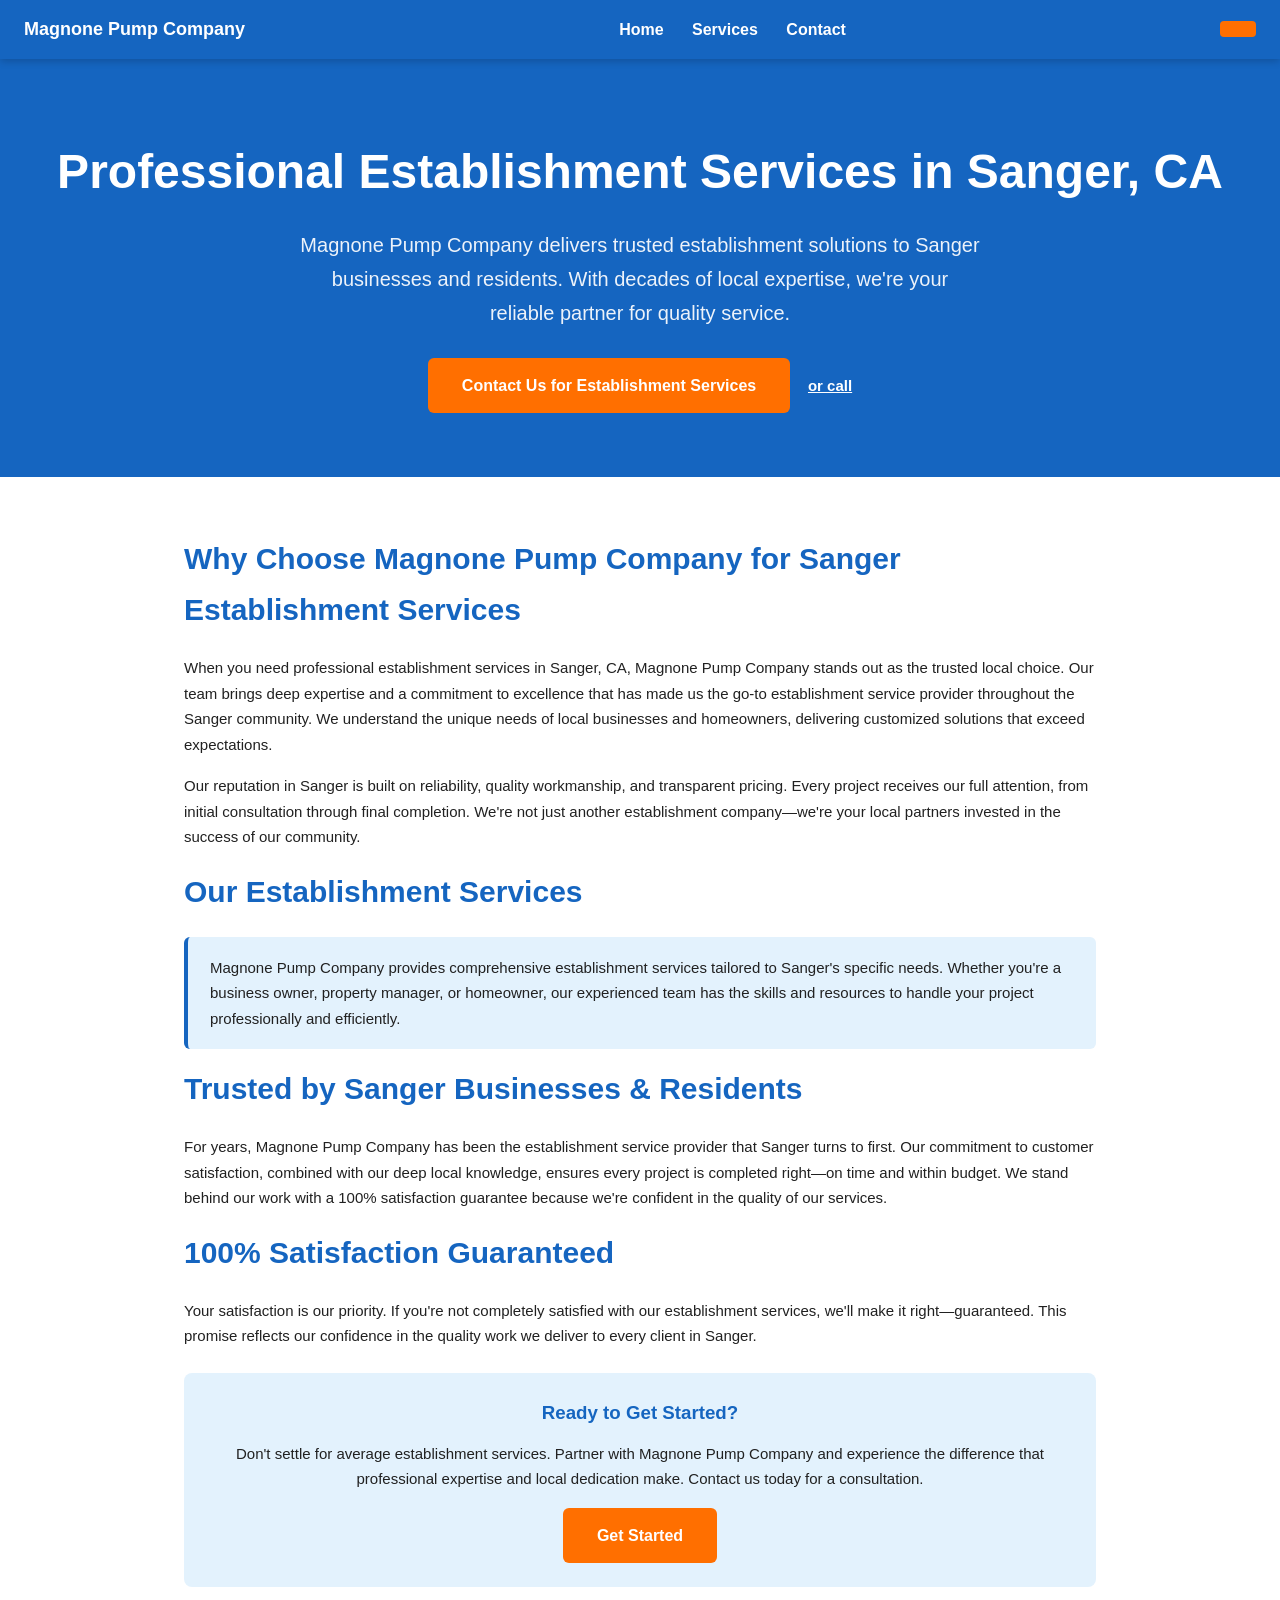
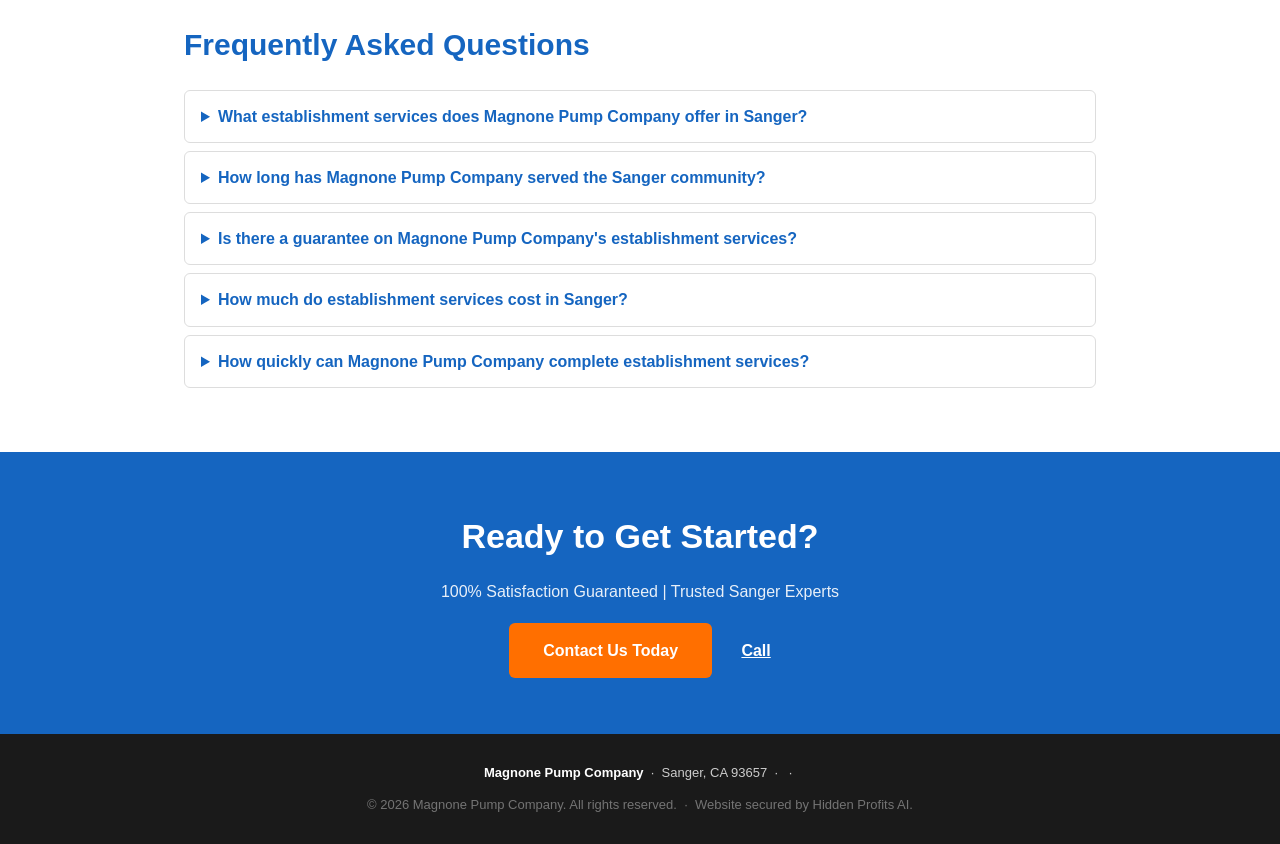
<file: index.html>
<!DOCTYPE html>
<html lang="en">
<head>
<meta charset="UTF-8">
<meta name="viewport" content="width=device-width, initial-scale=1.0">
<title>Magnone Pump Company | Trusted Establishment in Sanger, CA</title>
<meta name="description" content="Professional establishment services in Sanger, CA. Trusted local expertise with guaranteed results. Contact Magnone Pump Company today for reliable solutions.">
<meta property="og:title" content="Magnone Pump Company | Trusted Establishment in Sanger, CA">
<meta property="og:description" content="Professional establishment services in Sanger, CA. Trusted local expertise with guaranteed results. Contact Magnone Pump Company today for reliable solutions.">
<meta property="og:type" content="website">
<meta name="twitter:card" content="summary_large_image">
<link rel="canonical" href="/index.html">
<link rel="stylesheet" href="style.css">
<script type="application/ld+json">{
  "@context": "https://schema.org",
  "@type": "LocalBusiness",
  "name": "Magnone Pump Company",
  "telephone": "",
  "email": "",
  "url": "",
  "address": {
    "@type": "PostalAddress",
    "addressLocality": "Sanger",
    "addressRegion": "CA 93657",
    "addressCountry": "US"
  },
  "geo": {
    "@type": "GeoCoordinates",
    "latitude": 36.74948,
    "longitude": -119.49806
  },
  "mainEntity": [
    {
      "@type": "Question",
      "name": "What establishment services does Magnone Pump Company offer in Sanger?",
      "acceptedAnswer": {
        "@type": "Answer",
        "text": "We provide comprehensive professional establishment services tailored to Sanger businesses and homeowners. Our offerings include specialized solutions designed to meet the specific needs of the Sanger area. Contact us to discuss your particular requirements and learn how we can help."
      }
    },
    {
      "@type": "Question",
      "name": "How long has Magnone Pump Company served the Sanger community?",
      "acceptedAnswer": {
        "@type": "Answer",
        "text": "Magnone Pump Company has been a trusted establishment service provider in Sanger for many years. Our longevity in the community reflects our commitment to quality service and customer satisfaction. We understand Sanger's unique needs because we're part of this community."
      }
    },
    {
      "@type": "Question",
      "name": "Is there a guarantee on Magnone Pump Company's establishment services?",
      "acceptedAnswer": {
        "@type": "Answer",
        "text": "Yes, we stand behind our work with a 100% satisfaction guarantee. If you're not completely satisfied with our establishment services, we'll make it right. Your confidence in our work is important to us."
      }
    },
    {
      "@type": "Question",
      "name": "How much do establishment services cost in Sanger?",
      "acceptedAnswer": {
        "@type": "Answer",
        "text": "Pricing for our establishment services varies based on the scope and specifics of your project. We provide transparent, competitive quotes with no hidden fees. Contact us for a detailed estimate tailored to your needs."
      }
    },
    {
      "@type": "Question",
      "name": "How quickly can Magnone Pump Company complete establishment services?",
      "acceptedAnswer": {
        "@type": "Answer",
        "text": "Project timelines depend on the scope of work required. We prioritize efficiency without compromising quality, and we communicate clearly about project schedules. Contact us to discuss your timeline and how we can accommodate your needs."
      }
    }
  ]
}</script>
<!-- Security meta -->
<meta http-equiv="X-Content-Type-Options" content="nosniff">
<meta http-equiv="X-Frame-Options" content="DENY">
</head>
<body>
<!-- Navigation -->
<nav style="background:#1565C0;padding:14px 24px;display:flex;justify-content:space-between;align-items:center;position:sticky;top:0;z-index:100;box-shadow:0 2px 8px rgba(0,0,0,.2);">
  <a href="index.html" style="color:white;font-weight:900;font-size:18px;text-decoration:none;">Magnone Pump Company</a>
  <div><a href="home.html" style="color:white;text-decoration:none;margin:0 12px;font-weight:600;">Home</a> <a href="services.html" style="color:white;text-decoration:none;margin:0 12px;font-weight:600;">Services</a> <a href="contact.html" style="color:white;text-decoration:none;margin:0 12px;font-weight:600;">Contact</a></div>
  <a href="tel:" style="background:#FF6F00;color:white;padding:8px 18px;border-radius:4px;text-decoration:none;font-weight:700;"></a>
</nav>

<!-- Hero -->
<div class="hp-hero">
  <h1>Professional Establishment Services in Sanger, CA</h1>
  <p>Magnone Pump Company delivers trusted establishment solutions to Sanger businesses and residents. With decades of local expertise, we're your reliable partner for quality service.</p>
  <a href="contact.html" class="hp-btn">Contact Us for Establishment Services</a>
  &nbsp;&nbsp;
  <a href="tel:" style="color:white;font-weight:700;font-size:15px;">or call </a>
</div>

<!-- Content -->
<div class="hp-section">
<h2 style="color:#1565C0;">Why Choose Magnone Pump Company for Sanger Establishment Services</h2><p>When you need professional establishment services in Sanger, CA, Magnone Pump Company stands out as the trusted local choice. Our team brings deep expertise and a commitment to excellence that has made us the go-to establishment service provider throughout the Sanger community. We understand the unique needs of local businesses and homeowners, delivering customized solutions that exceed expectations.</p><p>Our reputation in Sanger is built on reliability, quality workmanship, and transparent pricing. Every project receives our full attention, from initial consultation through final completion. We're not just another establishment company—we're your local partners invested in the success of our community.</p>
<h2 style="color:#1565C0;">Our Establishment Services</h2><div class="hp-card"><p style="margin:0;">Magnone Pump Company provides comprehensive establishment services tailored to Sanger's specific needs. Whether you're a business owner, property manager, or homeowner, our experienced team has the skills and resources to handle your project professionally and efficiently.</p></div>
<h2 style="color:#1565C0;">Trusted by Sanger Businesses & Residents</h2><p>For years, Magnone Pump Company has been the establishment service provider that Sanger turns to first. Our commitment to customer satisfaction, combined with our deep local knowledge, ensures every project is completed right—on time and within budget. We stand behind our work with a 100% satisfaction guarantee because we're confident in the quality of our services.</p>
<h2 style="color:#1565C0;">100% Satisfaction Guaranteed</h2><p>Your satisfaction is our priority. If you're not completely satisfied with our establishment services, we'll make it right—guaranteed. This promise reflects our confidence in the quality work we deliver to every client in Sanger.</p>
<div style="background:#E3F2FD;border-radius:8px;padding:24px;text-align:center;margin:24px 0;"><h3 style="color:#1565C0;margin:0 0 12px;">Ready to Get Started?</h3><p style="margin:0 0 16px;">Don't settle for average establishment services. Partner with Magnone Pump Company and experience the difference that professional expertise and local dedication make. Contact us today for a consultation.</p><a href="contact.html" class="hp-btn">Get Started</a></div>

<h2 style="color:#1565C0;margin-top:32px;">Frequently Asked Questions</h2><div><details style="border:1px solid #ddd;border-radius:6px;padding:12px 16px;margin-bottom:8px;"><summary style="font-weight:700;color:#1565C0;cursor:pointer;">What establishment services does Magnone Pump Company offer in Sanger?</summary><p style="margin:10px 0 0;color:#555;">We provide comprehensive professional establishment services tailored to Sanger businesses and homeowners. Our offerings include specialized solutions designed to meet the specific needs of the Sanger area. Contact us to discuss your particular requirements and learn how we can help.</p></details><details style="border:1px solid #ddd;border-radius:6px;padding:12px 16px;margin-bottom:8px;"><summary style="font-weight:700;color:#1565C0;cursor:pointer;">How long has Magnone Pump Company served the Sanger community?</summary><p style="margin:10px 0 0;color:#555;">Magnone Pump Company has been a trusted establishment service provider in Sanger for many years. Our longevity in the community reflects our commitment to quality service and customer satisfaction. We understand Sanger's unique needs because we're part of this community.</p></details><details style="border:1px solid #ddd;border-radius:6px;padding:12px 16px;margin-bottom:8px;"><summary style="font-weight:700;color:#1565C0;cursor:pointer;">Is there a guarantee on Magnone Pump Company's establishment services?</summary><p style="margin:10px 0 0;color:#555;">Yes, we stand behind our work with a 100% satisfaction guarantee. If you're not completely satisfied with our establishment services, we'll make it right. Your confidence in our work is important to us.</p></details><details style="border:1px solid #ddd;border-radius:6px;padding:12px 16px;margin-bottom:8px;"><summary style="font-weight:700;color:#1565C0;cursor:pointer;">How much do establishment services cost in Sanger?</summary><p style="margin:10px 0 0;color:#555;">Pricing for our establishment services varies based on the scope and specifics of your project. We provide transparent, competitive quotes with no hidden fees. Contact us for a detailed estimate tailored to your needs.</p></details><details style="border:1px solid #ddd;border-radius:6px;padding:12px 16px;margin-bottom:8px;"><summary style="font-weight:700;color:#1565C0;cursor:pointer;">How quickly can Magnone Pump Company complete establishment services?</summary><p style="margin:10px 0 0;color:#555;">Project timelines depend on the scope of work required. We prioritize efficiency without compromising quality, and we communicate clearly about project schedules. Contact us to discuss your timeline and how we can accommodate your needs.</p></details></div>
</div>

<!-- CTA Bar -->
<div class="hp-cta-bar">
  <h2>Ready to Get Started?</h2>
  <p style="opacity:.9;margin-bottom:18px;">100% Satisfaction Guaranteed | Trusted Sanger Experts</p>
  <a href="contact.html" class="hp-btn" style="background:#FF6F00;">Contact Us Today</a>
  &nbsp;
  <a href="tel:" style="color:white;font-weight:700;margin-left:16px;">Call </a>
</div>

<!-- Footer -->
<footer style="background:#1a1a1a;color:#ccc;padding:28px 24px;text-align:center;font-size:13px;">
  <div style="max-width:800px;margin:0 auto;">
    <strong style="color:white;">Magnone Pump Company</strong> &nbsp;·&nbsp;
    Sanger, CA 93657 &nbsp;·&nbsp;
    <a href="tel:" style="color:#4fc3f7;"></a> &nbsp;·&nbsp;
    <a href="mailto:" style="color:#4fc3f7;"></a>
  </div>
  <div style="margin-top:10px;opacity:.5;">
    &copy; 2026 Magnone Pump Company. All rights reserved. &nbsp;·&nbsp; Website secured by Hidden Profits AI.
  </div>
</footer>
</body>
</html>
</file>
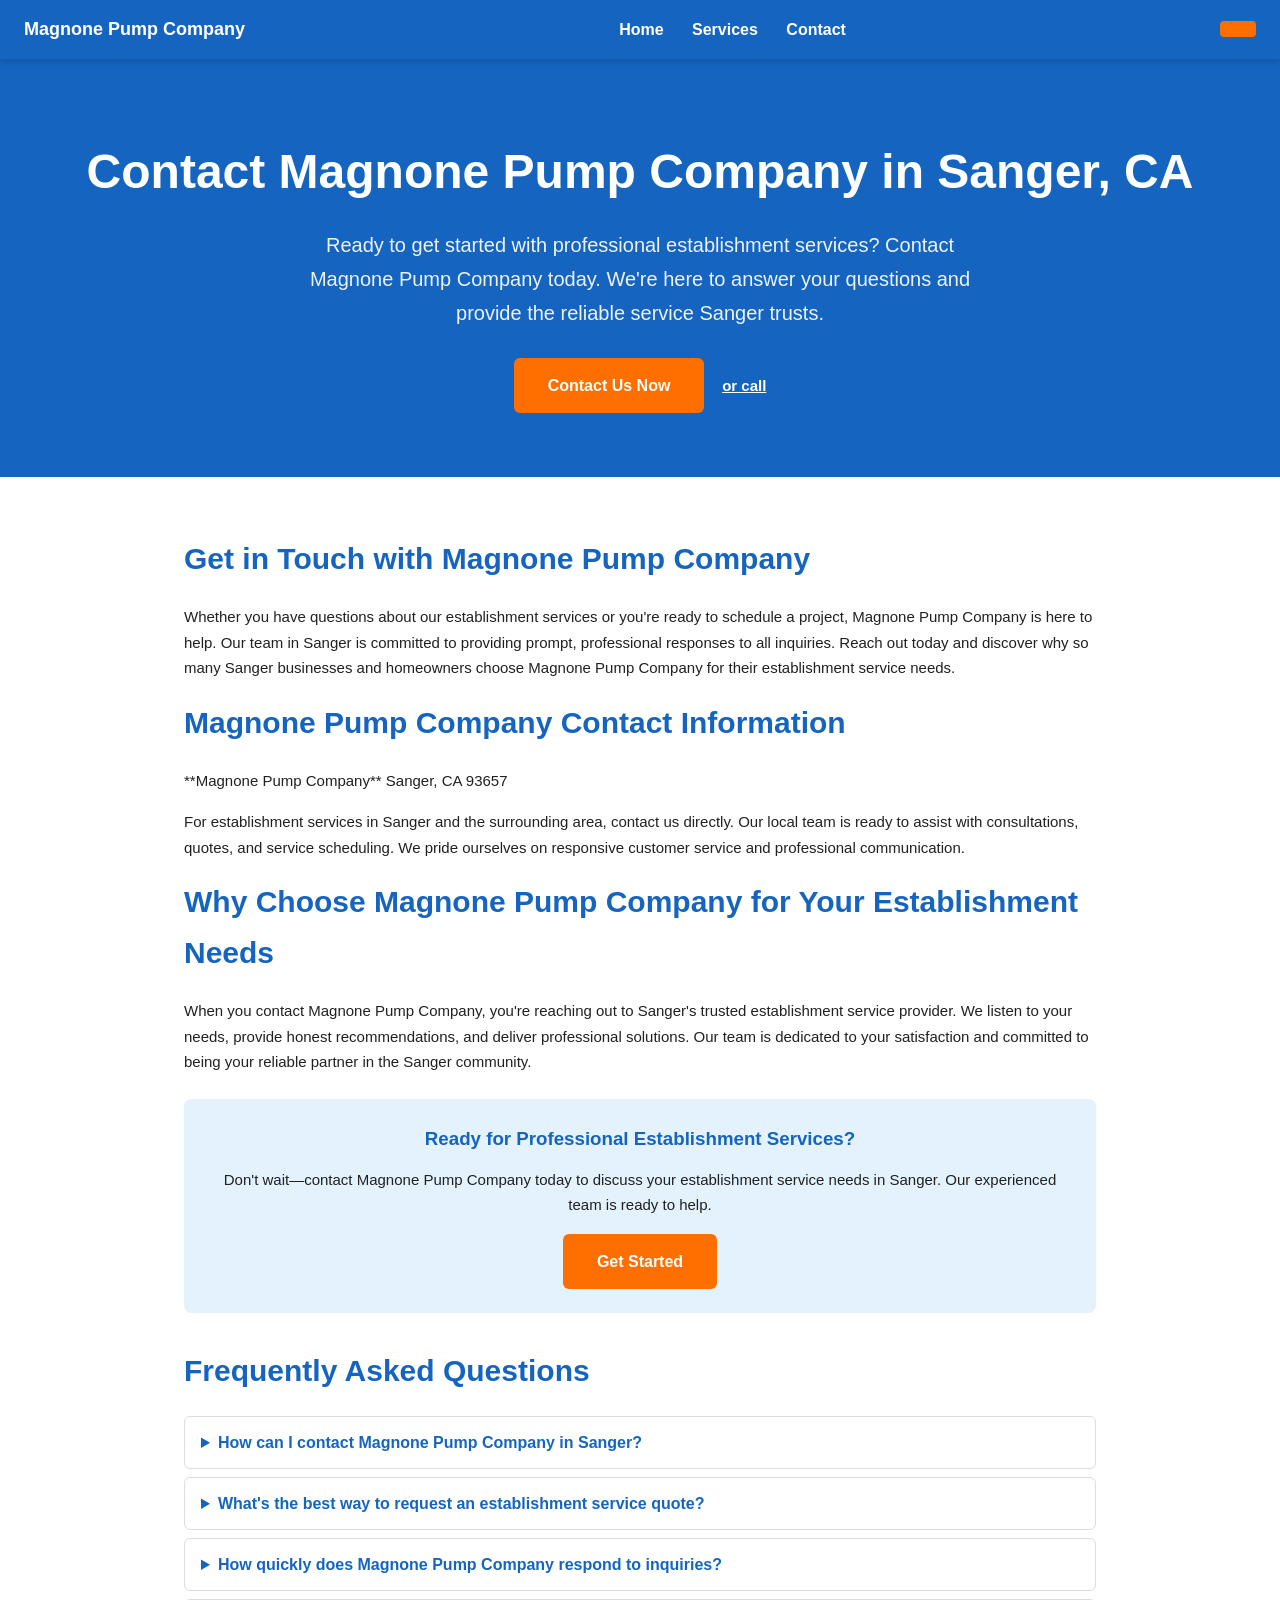
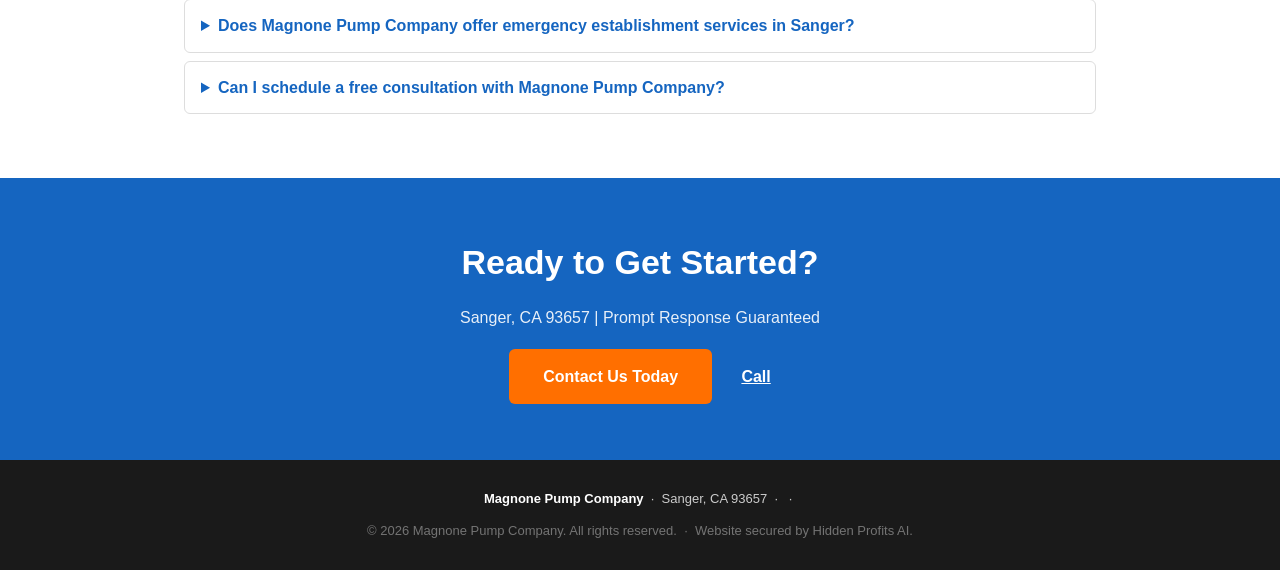
<file: contact.html>
<!DOCTYPE html>
<html lang="en">
<head>
<meta charset="UTF-8">
<meta name="viewport" content="width=device-width, initial-scale=1.0">
<title>Contact Magnone Pump Company | Sanger, CA Establishment Services</title>
<meta name="description" content="Contact Magnone Pump Company in Sanger, CA for professional establishment services. Reach out for quotes, consultations, and local expertise. Call or visit today!">
<meta property="og:title" content="Contact Magnone Pump Company | Sanger, CA Establishment Services">
<meta property="og:description" content="Contact Magnone Pump Company in Sanger, CA for professional establishment services. Reach out for quotes, consultations, and local expertise. Call or visit today!">
<meta property="og:type" content="website">
<meta name="twitter:card" content="summary_large_image">
<link rel="canonical" href="/contact.html">
<link rel="stylesheet" href="style.css">
<script type="application/ld+json">{
  "@context": "https://schema.org",
  "@type": "ContactPage",
  "name": "Magnone Pump Company",
  "telephone": "",
  "email": "",
  "url": "",
  "address": {
    "@type": "PostalAddress",
    "addressLocality": "Sanger",
    "addressRegion": "CA 93657",
    "addressCountry": "US"
  },
  "geo": {
    "@type": "GeoCoordinates",
    "latitude": 36.74948,
    "longitude": -119.49806
  }
}</script>
<!-- Security meta -->
<meta http-equiv="X-Content-Type-Options" content="nosniff">
<meta http-equiv="X-Frame-Options" content="DENY">
</head>
<body>
<!-- Navigation -->
<nav style="background:#1565C0;padding:14px 24px;display:flex;justify-content:space-between;align-items:center;position:sticky;top:0;z-index:100;box-shadow:0 2px 8px rgba(0,0,0,.2);">
  <a href="index.html" style="color:white;font-weight:900;font-size:18px;text-decoration:none;">Magnone Pump Company</a>
  <div><a href="home.html" style="color:white;text-decoration:none;margin:0 12px;font-weight:600;">Home</a> <a href="services.html" style="color:white;text-decoration:none;margin:0 12px;font-weight:600;">Services</a> <a href="contact.html" style="color:white;text-decoration:none;margin:0 12px;font-weight:600;">Contact</a></div>
  <a href="tel:" style="background:#FF6F00;color:white;padding:8px 18px;border-radius:4px;text-decoration:none;font-weight:700;"></a>
</nav>

<!-- Hero -->
<div class="hp-hero">
  <h1>Contact Magnone Pump Company in Sanger, CA</h1>
  <p>Ready to get started with professional establishment services? Contact Magnone Pump Company today. We're here to answer your questions and provide the reliable service Sanger trusts.</p>
  <a href="contact.html" class="hp-btn">Contact Us Now</a>
  &nbsp;&nbsp;
  <a href="tel:" style="color:white;font-weight:700;font-size:15px;">or call </a>
</div>

<!-- Content -->
<div class="hp-section">
<h2 style="color:#1565C0;">Get in Touch with Magnone Pump Company</h2><p>Whether you have questions about our establishment services or you're ready to schedule a project, Magnone Pump Company is here to help. Our team in Sanger is committed to providing prompt, professional responses to all inquiries. Reach out today and discover why so many Sanger businesses and homeowners choose Magnone Pump Company for their establishment service needs.</p>
<h2 style="color:#1565C0;">Magnone Pump Company Contact Information</h2><p>**Magnone Pump Company**
Sanger, CA 93657</p><p>For establishment services in Sanger and the surrounding area, contact us directly. Our local team is ready to assist with consultations, quotes, and service scheduling. We pride ourselves on responsive customer service and professional communication.</p>
<h2 style="color:#1565C0;">Why Choose Magnone Pump Company for Your Establishment Needs</h2><p>When you contact Magnone Pump Company, you're reaching out to Sanger's trusted establishment service provider. We listen to your needs, provide honest recommendations, and deliver professional solutions. Our team is dedicated to your satisfaction and committed to being your reliable partner in the Sanger community.</p>
<div style="background:#E3F2FD;border-radius:8px;padding:24px;text-align:center;margin:24px 0;"><h3 style="color:#1565C0;margin:0 0 12px;">Ready for Professional Establishment Services?</h3><p style="margin:0 0 16px;">Don't wait—contact Magnone Pump Company today to discuss your establishment service needs in Sanger. Our experienced team is ready to help.</p><a href="contact.html" class="hp-btn">Get Started</a></div>

<h2 style="color:#1565C0;margin-top:32px;">Frequently Asked Questions</h2><div><details style="border:1px solid #ddd;border-radius:6px;padding:12px 16px;margin-bottom:8px;"><summary style="font-weight:700;color:#1565C0;cursor:pointer;">How can I contact Magnone Pump Company in Sanger?</summary><p style="margin:10px 0 0;color:#555;">You can reach Magnone Pump Company directly through our contact information listed on this page. We're located in Sanger, CA 93657 and are ready to assist with your establishment service needs. Contact us for consultations and service scheduling.</p></details><details style="border:1px solid #ddd;border-radius:6px;padding:12px 16px;margin-bottom:8px;"><summary style="font-weight:700;color:#1565C0;cursor:pointer;">What's the best way to request an establishment service quote?</summary><p style="margin:10px 0 0;color:#555;">Simply contact Magnone Pump Company with details about your project. Our team will respond promptly with information and can schedule a consultation to provide a detailed, transparent quote for your establishment services in Sanger.</p></details><details style="border:1px solid #ddd;border-radius:6px;padding:12px 16px;margin-bottom:8px;"><summary style="font-weight:700;color:#1565C0;cursor:pointer;">How quickly does Magnone Pump Company respond to inquiries?</summary><p style="margin:10px 0 0;color:#555;">We prioritize quick response times to all customer inquiries. Our Sanger-based team is committed to providing prompt, professional communication. Contact us and we'll get back to you as soon as possible.</p></details><details style="border:1px solid #ddd;border-radius:6px;padding:12px 16px;margin-bottom:8px;"><summary style="font-weight:700;color:#1565C0;cursor:pointer;">Does Magnone Pump Company offer emergency establishment services in Sanger?</summary><p style="margin:10px 0 0;color:#555;">For information about emergency or urgent establishment service availability, contact Magnone Pump Company directly. Our team is ready to discuss your specific situation and help you find the right solution.</p></details><details style="border:1px solid #ddd;border-radius:6px;padding:12px 16px;margin-bottom:8px;"><summary style="font-weight:700;color:#1565C0;cursor:pointer;">Can I schedule a free consultation with Magnone Pump Company?</summary><p style="margin:10px 0 0;color:#555;">Yes, contact us today to schedule a consultation about your establishment service needs. Our team is happy to discuss your project and provide professional recommendations tailored to your requirements in Sanger.</p></details></div>
</div>

<!-- CTA Bar -->
<div class="hp-cta-bar">
  <h2>Ready to Get Started?</h2>
  <p style="opacity:.9;margin-bottom:18px;">Sanger, CA 93657 | Prompt Response Guaranteed</p>
  <a href="contact.html" class="hp-btn" style="background:#FF6F00;">Contact Us Today</a>
  &nbsp;
  <a href="tel:" style="color:white;font-weight:700;margin-left:16px;">Call </a>
</div>

<!-- Footer -->
<footer style="background:#1a1a1a;color:#ccc;padding:28px 24px;text-align:center;font-size:13px;">
  <div style="max-width:800px;margin:0 auto;">
    <strong style="color:white;">Magnone Pump Company</strong> &nbsp;·&nbsp;
    Sanger, CA 93657 &nbsp;·&nbsp;
    <a href="tel:" style="color:#4fc3f7;"></a> &nbsp;·&nbsp;
    <a href="mailto:" style="color:#4fc3f7;"></a>
  </div>
  <div style="margin-top:10px;opacity:.5;">
    &copy; 2026 Magnone Pump Company. All rights reserved. &nbsp;·&nbsp; Website secured by Hidden Profits AI.
  </div>
</footer>
</body>
</html>
</file>
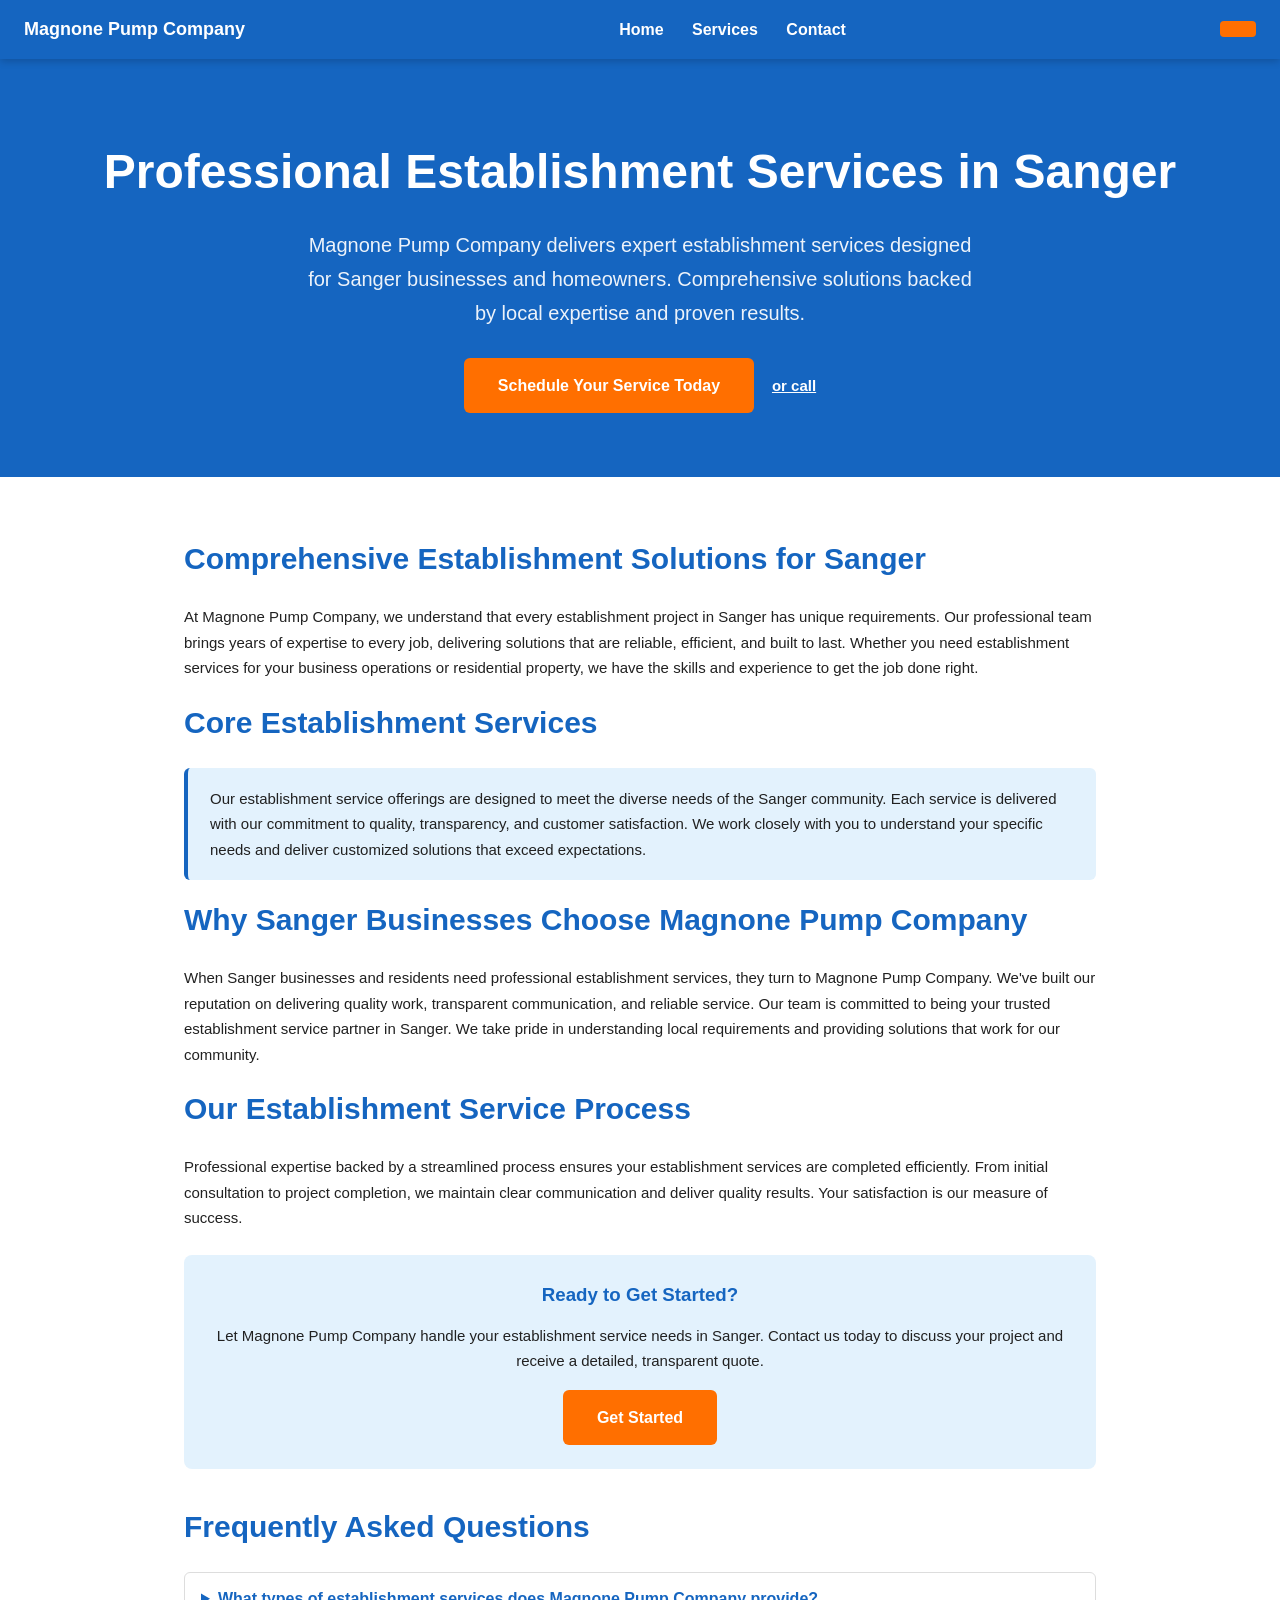
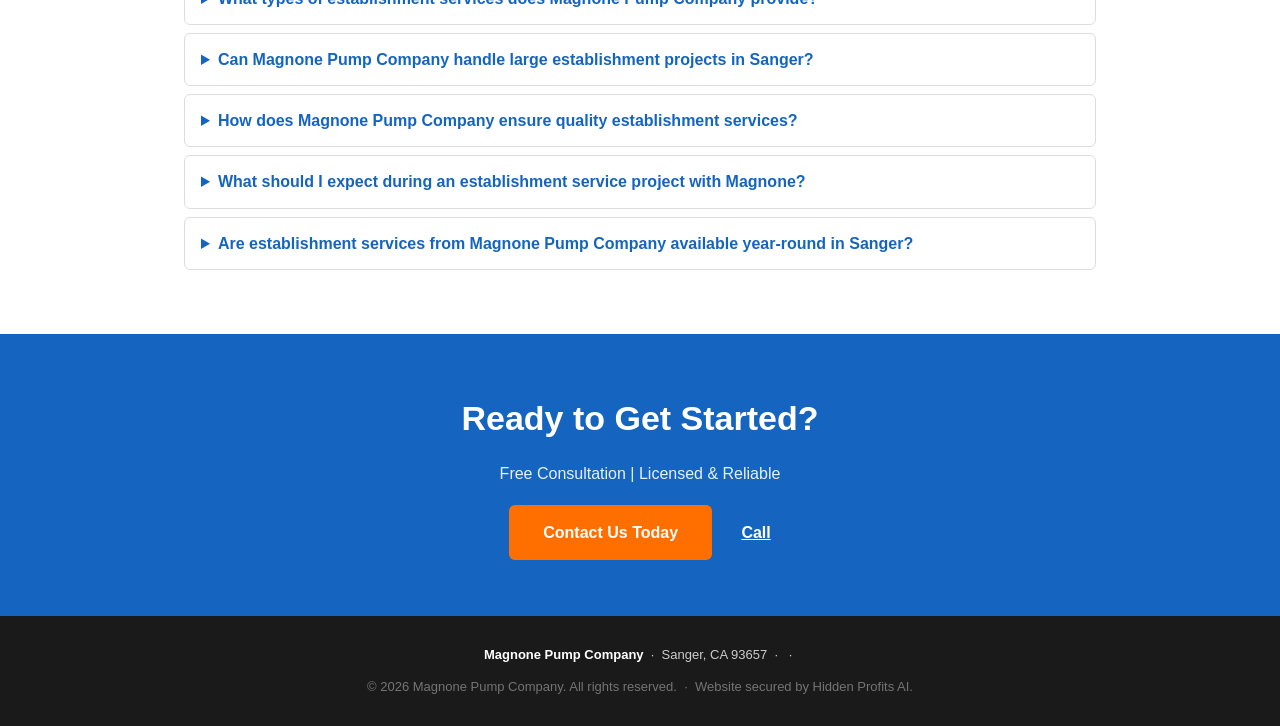
<file: services.html>
<!DOCTYPE html>
<html lang="en">
<head>
<meta charset="UTF-8">
<meta name="viewport" content="width=device-width, initial-scale=1.0">
<title>Establishment Services | Magnone Pump Company Sanger</title>
<meta name="description" content="Professional establishment services in Sanger, CA. Expert solutions for businesses and homeowners. Get reliable service from Magnone Pump Company. Call today!">
<meta property="og:title" content="Establishment Services | Magnone Pump Company Sanger">
<meta property="og:description" content="Professional establishment services in Sanger, CA. Expert solutions for businesses and homeowners. Get reliable service from Magnone Pump Company. Call today!">
<meta property="og:type" content="website">
<meta name="twitter:card" content="summary_large_image">
<link rel="canonical" href="/services.html">
<link rel="stylesheet" href="style.css">
<script type="application/ld+json">{
  "@context": "https://schema.org",
  "@type": "Service",
  "name": "Magnone Pump Company",
  "telephone": "",
  "email": "",
  "url": "",
  "address": {
    "@type": "PostalAddress",
    "addressLocality": "Sanger",
    "addressRegion": "CA 93657",
    "addressCountry": "US"
  },
  "geo": {
    "@type": "GeoCoordinates",
    "latitude": 36.74948,
    "longitude": -119.49806
  }
}</script>
<!-- Security meta -->
<meta http-equiv="X-Content-Type-Options" content="nosniff">
<meta http-equiv="X-Frame-Options" content="DENY">
</head>
<body>
<!-- Navigation -->
<nav style="background:#1565C0;padding:14px 24px;display:flex;justify-content:space-between;align-items:center;position:sticky;top:0;z-index:100;box-shadow:0 2px 8px rgba(0,0,0,.2);">
  <a href="index.html" style="color:white;font-weight:900;font-size:18px;text-decoration:none;">Magnone Pump Company</a>
  <div><a href="home.html" style="color:white;text-decoration:none;margin:0 12px;font-weight:600;">Home</a> <a href="services.html" style="color:white;text-decoration:none;margin:0 12px;font-weight:600;">Services</a> <a href="contact.html" style="color:white;text-decoration:none;margin:0 12px;font-weight:600;">Contact</a></div>
  <a href="tel:" style="background:#FF6F00;color:white;padding:8px 18px;border-radius:4px;text-decoration:none;font-weight:700;"></a>
</nav>

<!-- Hero -->
<div class="hp-hero">
  <h1>Professional Establishment Services in Sanger</h1>
  <p>Magnone Pump Company delivers expert establishment services designed for Sanger businesses and homeowners. Comprehensive solutions backed by local expertise and proven results.</p>
  <a href="contact.html" class="hp-btn">Schedule Your Service Today</a>
  &nbsp;&nbsp;
  <a href="tel:" style="color:white;font-weight:700;font-size:15px;">or call </a>
</div>

<!-- Content -->
<div class="hp-section">
<h2 style="color:#1565C0;">Comprehensive Establishment Solutions for Sanger</h2><p>At Magnone Pump Company, we understand that every establishment project in Sanger has unique requirements. Our professional team brings years of expertise to every job, delivering solutions that are reliable, efficient, and built to last. Whether you need establishment services for your business operations or residential property, we have the skills and experience to get the job done right.</p>
<h2 style="color:#1565C0;">Core Establishment Services</h2><div class="hp-card"><p style="margin:0;">Our establishment service offerings are designed to meet the diverse needs of the Sanger community. Each service is delivered with our commitment to quality, transparency, and customer satisfaction. We work closely with you to understand your specific needs and deliver customized solutions that exceed expectations.</p></div>
<h2 style="color:#1565C0;">Why Sanger Businesses Choose Magnone Pump Company</h2><p>When Sanger businesses and residents need professional establishment services, they turn to Magnone Pump Company. We've built our reputation on delivering quality work, transparent communication, and reliable service. Our team is committed to being your trusted establishment service partner in Sanger. We take pride in understanding local requirements and providing solutions that work for our community.</p>
<h2 style="color:#1565C0;">Our Establishment Service Process</h2><p>Professional expertise backed by a streamlined process ensures your establishment services are completed efficiently. From initial consultation to project completion, we maintain clear communication and deliver quality results. Your satisfaction is our measure of success.</p>
<div style="background:#E3F2FD;border-radius:8px;padding:24px;text-align:center;margin:24px 0;"><h3 style="color:#1565C0;margin:0 0 12px;">Ready to Get Started?</h3><p style="margin:0 0 16px;">Let Magnone Pump Company handle your establishment service needs in Sanger. Contact us today to discuss your project and receive a detailed, transparent quote.</p><a href="contact.html" class="hp-btn">Get Started</a></div>

<h2 style="color:#1565C0;margin-top:32px;">Frequently Asked Questions</h2><div><details style="border:1px solid #ddd;border-radius:6px;padding:12px 16px;margin-bottom:8px;"><summary style="font-weight:700;color:#1565C0;cursor:pointer;">What types of establishment services does Magnone Pump Company provide?</summary><p style="margin:10px 0 0;color:#555;">We offer comprehensive professional establishment services tailored to Sanger's business and residential needs. Our services are designed to provide reliable solutions for various projects. Contact us to discuss your specific requirements.</p></details><details style="border:1px solid #ddd;border-radius:6px;padding:12px 16px;margin-bottom:8px;"><summary style="font-weight:700;color:#1565C0;cursor:pointer;">Can Magnone Pump Company handle large establishment projects in Sanger?</summary><p style="margin:10px 0 0;color:#555;">Yes, our experienced team is equipped to handle establishment projects of varying sizes. Whether it's a small residential project or a larger commercial undertaking in Sanger, we have the expertise and resources to deliver professional results.</p></details><details style="border:1px solid #ddd;border-radius:6px;padding:12px 16px;margin-bottom:8px;"><summary style="font-weight:700;color:#1565C0;cursor:pointer;">How does Magnone Pump Company ensure quality establishment services?</summary><p style="margin:10px 0 0;color:#555;">We maintain quality standards through expert team training, proven processes, and attention to detail. Every establishment service project receives our full commitment to excellence, and we back our work with a satisfaction guarantee.</p></details><details style="border:1px solid #ddd;border-radius:6px;padding:12px 16px;margin-bottom:8px;"><summary style="font-weight:700;color:#1565C0;cursor:pointer;">What should I expect during an establishment service project with Magnone?</summary><p style="margin:10px 0 0;color:#555;">You can expect professional, reliable service with clear communication throughout your project. We provide transparent timelines, keep you informed of progress, and ensure minimal disruption. Your satisfaction is our priority from start to finish.</p></details><details style="border:1px solid #ddd;border-radius:6px;padding:12px 16px;margin-bottom:8px;"><summary style="font-weight:700;color:#1565C0;cursor:pointer;">Are establishment services from Magnone Pump Company available year-round in Sanger?</summary><p style="margin:10px 0 0;color:#555;">Yes, we provide professional establishment services throughout the year in Sanger. Contact us to schedule your service or discuss your project needs at any time.</p></details></div>
</div>

<!-- CTA Bar -->
<div class="hp-cta-bar">
  <h2>Ready to Get Started?</h2>
  <p style="opacity:.9;margin-bottom:18px;">Free Consultation | Licensed & Reliable</p>
  <a href="contact.html" class="hp-btn" style="background:#FF6F00;">Contact Us Today</a>
  &nbsp;
  <a href="tel:" style="color:white;font-weight:700;margin-left:16px;">Call </a>
</div>

<!-- Footer -->
<footer style="background:#1a1a1a;color:#ccc;padding:28px 24px;text-align:center;font-size:13px;">
  <div style="max-width:800px;margin:0 auto;">
    <strong style="color:white;">Magnone Pump Company</strong> &nbsp;·&nbsp;
    Sanger, CA 93657 &nbsp;·&nbsp;
    <a href="tel:" style="color:#4fc3f7;"></a> &nbsp;·&nbsp;
    <a href="mailto:" style="color:#4fc3f7;"></a>
  </div>
  <div style="margin-top:10px;opacity:.5;">
    &copy; 2026 Magnone Pump Company. All rights reserved. &nbsp;·&nbsp; Website secured by Hidden Profits AI.
  </div>
</footer>
</body>
</html>
</file>
<file: style.css>
*, *::before, *::after { box-sizing: border-box; margin: 0; padding: 0; }
body { font-family: -apple-system, BlinkMacSystemFont, 'Segoe UI', Arial, sans-serif;
        color: #212121; background: #ffffff; line-height: 1.7; }
.hp-hero { background: #1565C0; color: #fff; padding: 72px 24px 64px; text-align: center; }
.hp-hero h1 { font-size: clamp(26px, 5vw, 48px); font-weight: 900; margin-bottom: 16px; }
.hp-hero p  { font-size: clamp(15px, 2.5vw, 20px); opacity: .92; max-width: 680px;
               margin: 0 auto 28px; }
.hp-btn { display: inline-block; background: #FF6F00; color: #fff; padding: 14px 34px;
           border-radius: 6px; font-weight: 700; font-size: 16px; text-decoration: none;
           transition: opacity .18s ease; }
.hp-btn:hover { opacity: .87; }
.hp-section { max-width: 960px; margin: 0 auto; padding: 56px 24px; }
.hp-section h2 { font-size: clamp(20px, 3vw, 30px); color: #1565C0; margin: 0 0 20px; }
.hp-section p  { margin-bottom: 16px; font-size: 15px; }
.hp-card { background: #E3F2FD; border-left: 4px solid #1565C0; border-radius: 6px;
            padding: 18px 22px; margin-bottom: 14px; }
.hp-card h3 { color: #1565C0; font-size: 17px; margin-bottom: 8px; }
.hp-cta-bar { background: #1565C0; color: #fff; padding: 56px 24px; text-align: center; }
.hp-cta-bar h2 { font-size: clamp(22px, 3.5vw, 34px); font-weight: 900; margin-bottom: 12px; }
details summary::-webkit-details-marker { color: #1565C0; }
@media (max-width: 640px) {
  nav > div { display: none; }
  .hp-hero { padding: 48px 16px; }
  .hp-section { padding: 36px 16px; }
}
</file>
